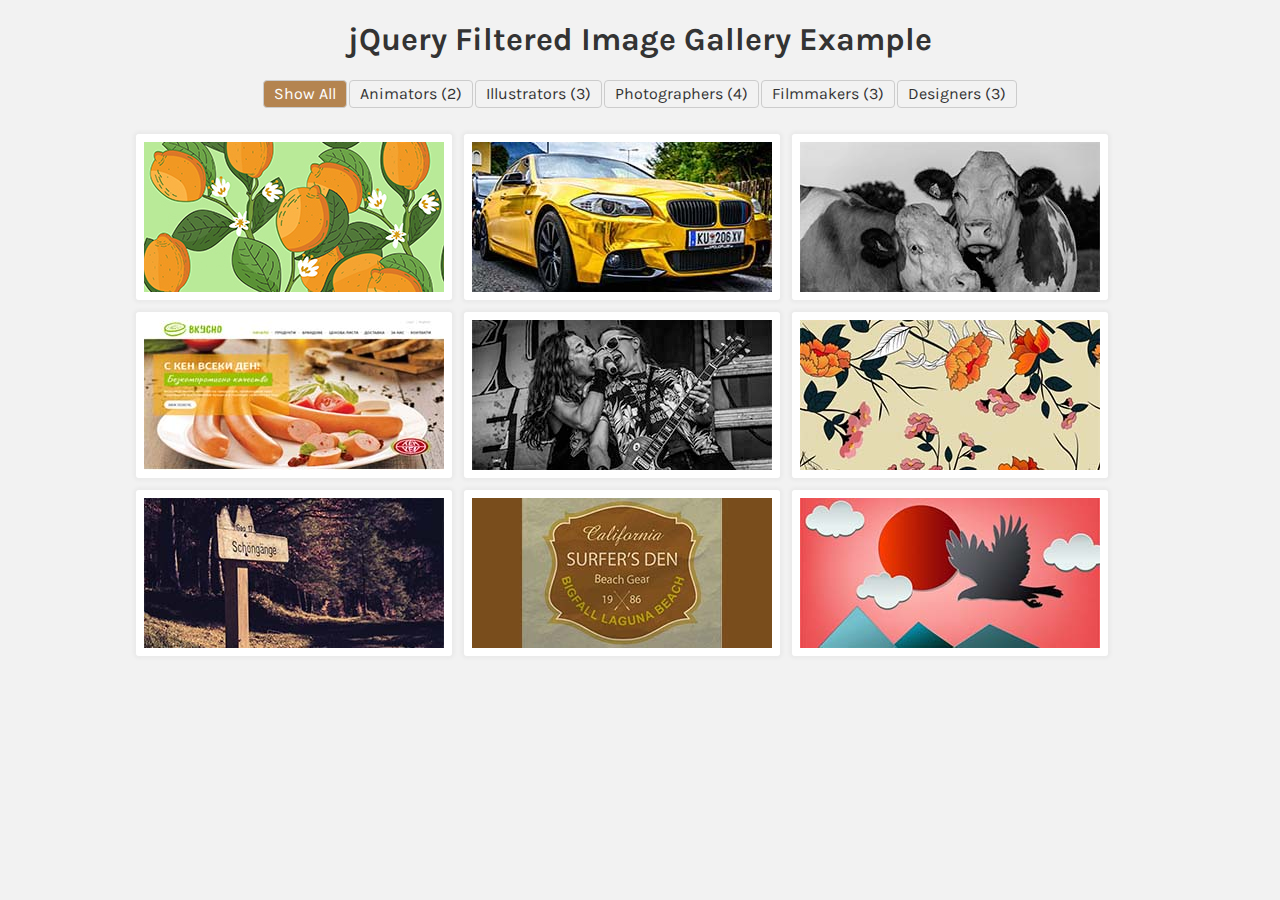
<file: ass4/jquery-filtered-image-gallery/index.html>
<!DOCTYPE html><html>  <head>    <title>jQuery Filtered Image Gallery Example</title>    <link rel="stylesheet" href="css/style.css" />  </head>  <body>  <h1 style="text-align:center;">jQuery Filtered Image Gallery Example</h1>    <div id="buttons"></div>    <div id="gallery">      <img src="img/01.jpg" data-tags="Animators, Illustrators" alt="lemon" />      <img src="img/02.jpg" data-tags="Photographers, Filmmakers" alt="car" />      <img src="img/03.jpg" data-tags="Photographers, Filmmakers" alt="animals" />      <img src="img/04.jpg" data-tags="Designers" alt="sites" />      <img src="img/05.jpg" data-tags="Photographers, Filmmakers" alt="team music" />       <img src="img/06.jpg" data-tags="Designers, Illustrators" alt="flowers" />      <img src="img/07.jpg" data-tags="Photographers" alt="nature" />      <img src="img/08.jpg" data-tags="Designers" alt="laguna" />         <img src="img/09.jpg" data-tags="Animators, Illustrators" alt="design" />    </div>   <!-- jQuery -->   <script src="https://code.jquery.com/jquery-3.4.1.min.js"></script>    <script src="js/filter-tags.js"></script>  </body></html>
</file>
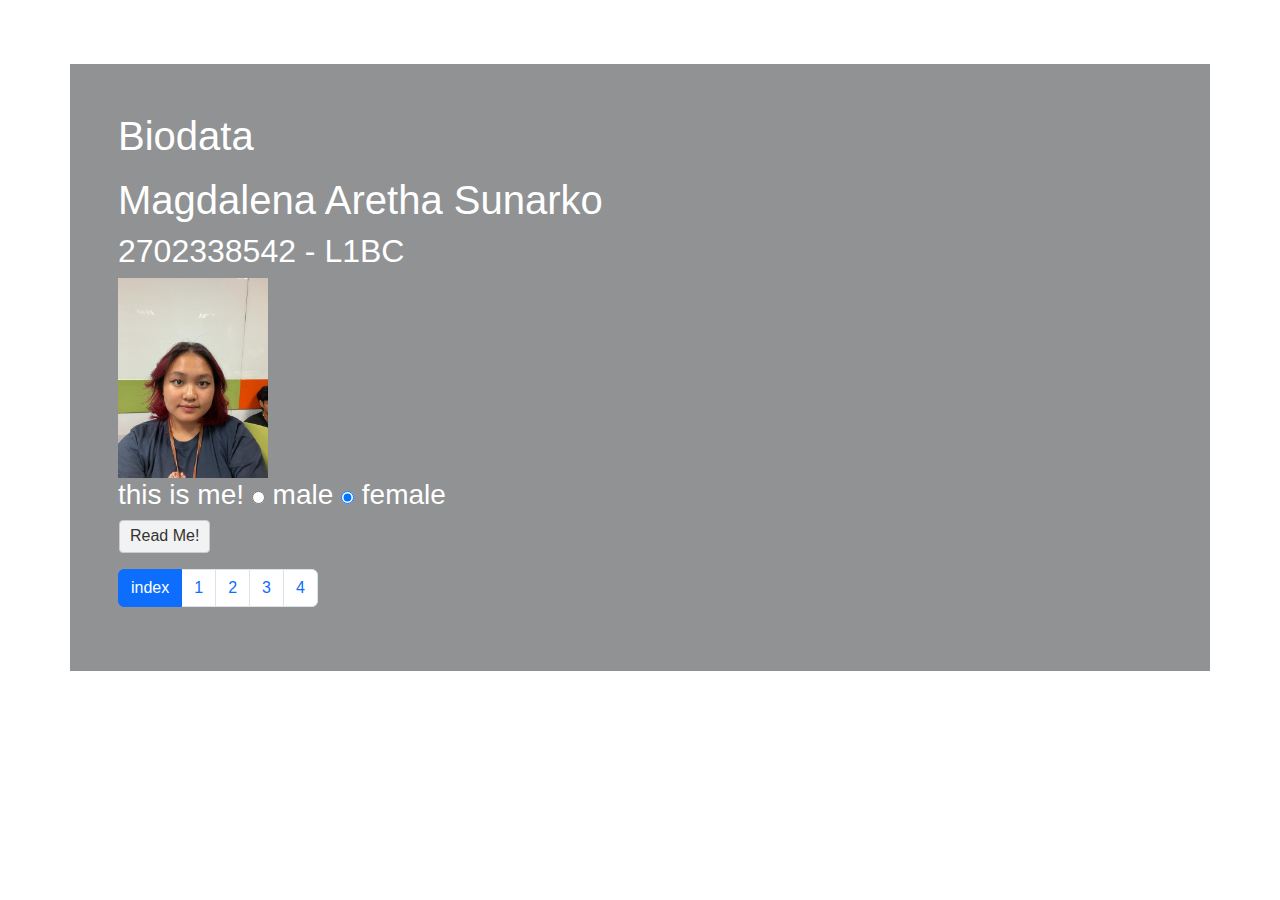
<file: ass4/bio.html>
<!DOCTYPE html>
<html lang="en">
    <head>
    <title>Boti</title>
    <meta charset="utf-8">
    <meta name="viewport" content="width=device-width, initial-scale=1">
    <link href="https://cdn.jsdelivr.net/npm/bootstrap@5.3.2/dist/css/bootstrap.min.css" rel="stylesheet">
    <script src="https://cdn.jsdelivr.net/npm/bootstrap@5.3.2/dist/js/bootstrap.bundle.min.js">

    </script>
    <meta charset="utf-8"> 
    <link rel="stylesheet" href="base.css">

</head>

<body>
<p>
    <div class="container p-5 my-5 bg-opacity-50 bg-dark text-white">
        <legend><h1 >Biodata</h1></legend>
    <h1 class="body">Magdalena Aretha Sunarko</h1>
    <h2 class="body">2702338542 - L1BC</h2>
    <img src="makda.jpg" alt="this is magda!" width="150" height="200">
    <h3>this is me!
    <input type= "radio" name="gender" value="male">
        male
    <input type= "radio" name="gender" value="female" checked>
        female
    </h3>
    


<button data-bs-toggle="collapse" data-bs-target="#demo">Read Me!</button>

<div id="demo" class="collapse">
<p>I am a very passionate person and I love to keep up with the newest art and fashion trends. I also love to dance, scuba dive, crochet, and art in general. Other things I enjoy as well is cosplaying, which can summarize all my hobbies in to one, well, except scuba diving of course.</p>
</div>
</p>


<div>
<ul class="pagination">
    <li class="page-item"><a class="page-link active" href="bio.html">index</a></li>
    <li class="page-item"><a class="page-link" href="hobbies.html">1</a></li>
    <li class="page-item"><a class="page-link" href="omah.html">2</a></li>
    <li class="page-item"><a class="page-link" href="skills.html">3</a></li>
    <li class="page-item"><a class="page-link" href="school.html">4</a></li>
  </ul>
</div>
</body>
</html>
</file>
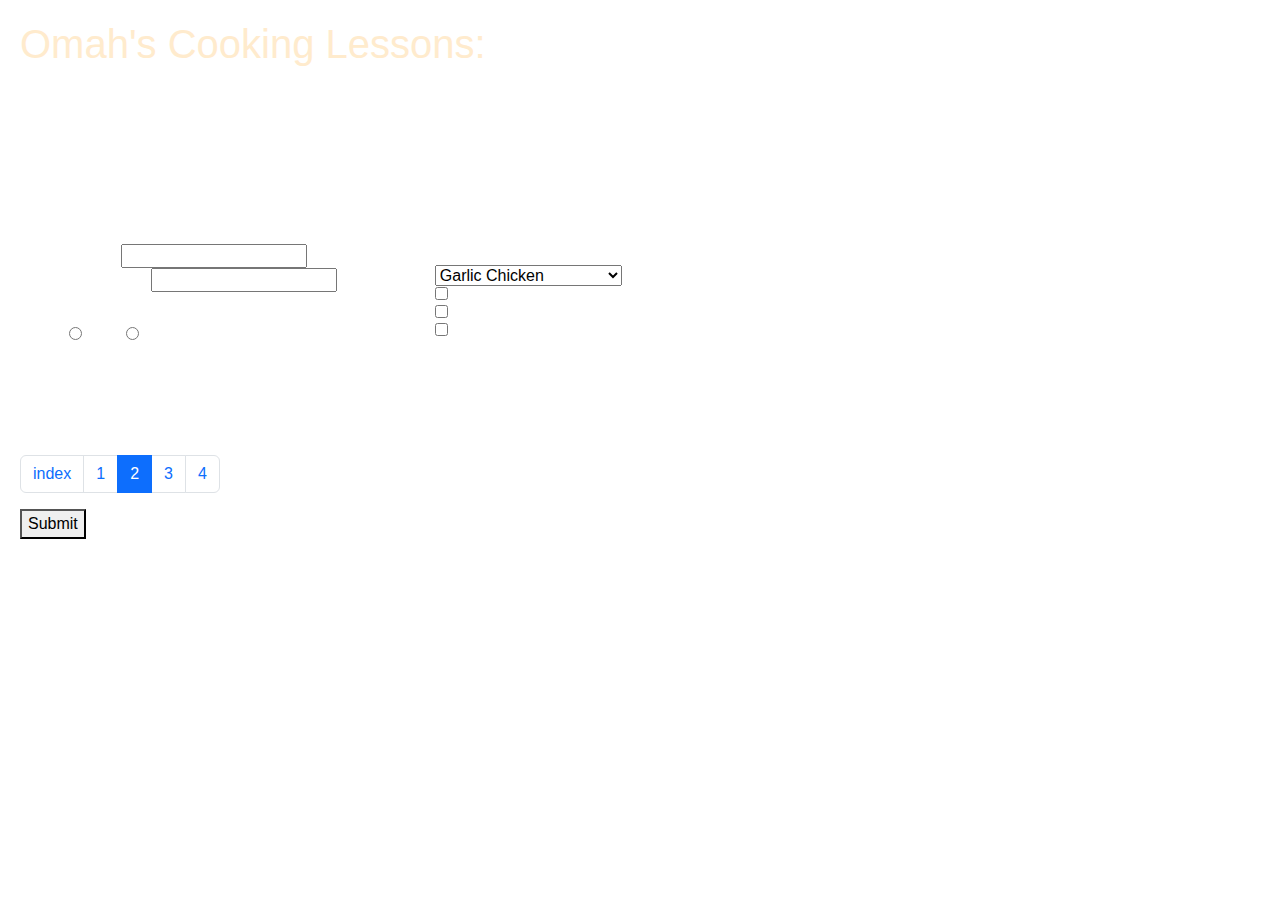
<file: ass4/omah.html>
<head>
    <title>OMAH</title>

    <!DOCTYPE html>
<html lang="en">
    <head>
    <title>Boti</title>
    <meta charset="utf-8">
    <meta name="viewport" content="width=device-width, initial-scale=1">
    <link href="https://cdn.jsdelivr.net/npm/bootstrap@5.3.2/dist/css/bootstrap.min.css" rel="stylesheet">
    <script src="https://cdn.jsdelivr.net/npm/bootstrap@5.3.2/dist/js/bootstrap.bundle.min.js">

    </script>
    <meta charset="utf-8">
    
    <style>

        .title{
            font-family: fantasy;
            text-align: center;
            font-size: xx-large;
            color: burlywood;
        }

        body{
            font-family: 'Gill Sans', 'Gill Sans MT', Calibri, 'Trebuchet MS', sans-serif;
            text-align: justify;
            color: blanchedalmond;
            margin-left: 20px ;
            margin-top: 20px;
            margin-bottom: 20px;
            
        }

        body {
            background-image: url('https://img.freepik.com/free-vector/gradient-grainy-texture_23-2148981502.jpg?w=900&t=st=1695299238~exp=1695299838~hmac=0a8dd95930421b62f9e5e8b92fd4fcd724a603b72387f18f27706ed357cfadcf') ;
            background-size: cover;
            background-repeat: no-repeat;
            max-width: 100%;
            }

        

    </style>


</head>

<body>
    <h1>Omah's Cooking Lessons:</h1>
<table>
    
<form>
  <tr>
    <td>
<div class="container p-5 my-5 bg-transparent text-white">
    <h1>Identification:</h1>
    <label for="first_name">Name: </label>
    <input type="form">
    <br><label for="asn">ASN/Class</label>
        <input type="form">
        <br><p>Gender:</p>
        <input type= "radio" name="gender" value="male">
        male
    <input type= "radio" name="gender" value="female">
        female
    
       
    </form>
    </td>
</div>

    <th><div class="container p-5 my-5 bg-transparent text-white">
        <h1>Selections:</h1>
        <br><br>
        <select id="mySelect">
            <option value="One">Garlic Chicken</option>
            <option value="Two">Pizza Quatro Formaggi</option>
            <option value="Three">Crispy Pork</option>
          </select>
          

<br><input type="checkbox">Nut allergy
<br><input type="checkbox">Egg allergy
<br><input type="checkbox">Milk allergy
<br>
<br>

          
</div>
    </th>
    <td>
        
    </td>
</table>
<ul class="pagination">
    <li class="page-item"><a class="page-link" href="bio.html">index</a></li>
    <li class="page-item"><a class="page-link" href="hobbies.html">1</a></li>
    <li class="page-item"><a class="page-link active" href="omah.html">2</a></li>
    <li class="page-item"><a class="page-link" href="skills.html">3</a></li>
    <li class="page-item"><a class="page-link" href="school.html">4</a></li>
    </ul>
<button type="submit" a href="omah.html">Submit</button>

</body>
</file>
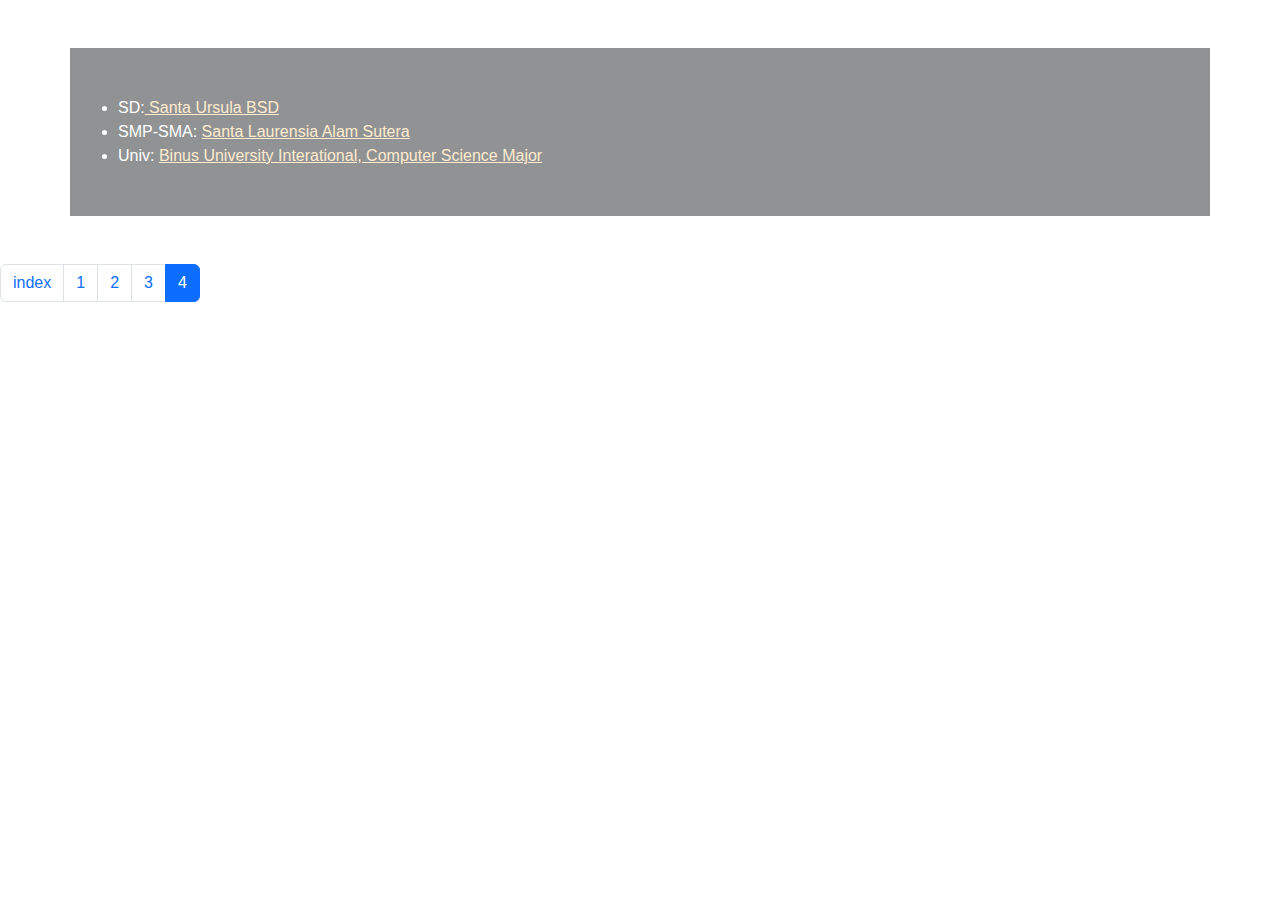
<file: ass4/school.html>
<!DOCTYPE html>
<html lang="en">
    <head>
    <title>Boti</title>
    <meta charset="utf-8">
    <meta name="viewport" content="width=device-width, initial-scale=1">
    <link href="https://cdn.jsdelivr.net/npm/bootstrap@5.3.2/dist/css/bootstrap.min.css" rel="stylesheet">
    <script src="https://cdn.jsdelivr.net/npm/bootstrap@5.3.2/dist/js/bootstrap.bundle.min.js">

    </script>
    <meta charset="utf-8">
    <link rel="stylesheet" href="base.css">

</head>


<body>
    <div class="container p-5 my-5 bg-opacity-50 bg-dark text-white">
        <li>SD:<a href="https://www.sanurbsd-tng.sch.id" style="color :blanchedalmond"> Santa Ursula BSD </a></li>
        <li>SMP-SMA: <a href="https://www.santa-laurensia.com" style="color:blanchedalmond">Santa Laurensia Alam Sutera</a></li>
        <li>Univ: <a href="https://international.binus.ac.id" style="color:blanchedalmond">Binus University Interational, Computer Science Major</a></li>
        
    </ul>
    
    </div>
    <ul class="pagination">
        <li class="page-item"><a class="page-link" href="bio.html">index</a></li>
        <li class="page-item"><a class="page-link" href="hobbies.html">1</a></li>
        <li class="page-item"><a class="page-link" href="omah.html">2</a></li>
        <li class="page-item"><a class="page-link" href="skills.html">3</a></li>
        <li class="page-item"><a class="page-link active" href="school.html">4</a></li>
</ul>
</body>
</file>
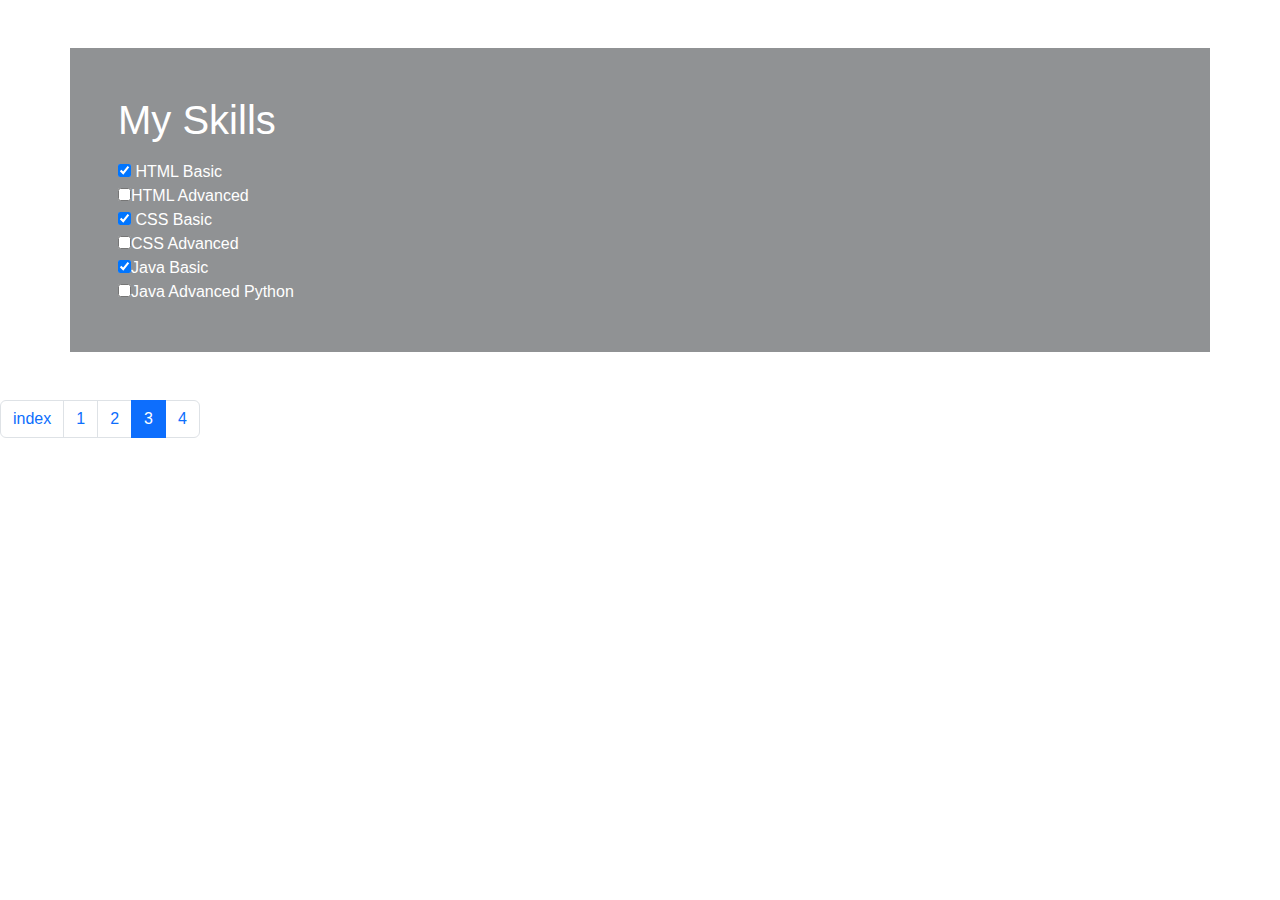
<file: ass4/skills.html>
<!DOCTYPE html>
<html lang="en">
    <head>
    <title>Boti</title>
    <meta charset="utf-8">
    <meta name="viewport" content="width=device-width, initial-scale=1">
    <link href="https://cdn.jsdelivr.net/npm/bootstrap@5.3.2/dist/css/bootstrap.min.css" rel="stylesheet">
    <script src="https://cdn.jsdelivr.net/npm/bootstrap@5.3.2/dist/js/bootstrap.bundle.min.js">

    </script>
    <meta charset="utf-8">
    <link rel="stylesheet" href="base.css">

</head>
        <body>
<div class="container p-5 my-5 bg-opacity-50 bg-dark text-white">
                <legend><h1>My Skills</h1></legend>
        
               <br> <input type="checkbox" name="HTML Basic" checked> HTML Basic
               <br> <input type="checkbox" name="HTML Advanced">HTML Advanced
               <br> <input type="checkbox" name="CSS Basic"checked> CSS Basic
                <br><input type="checkbox" name="CSS Advanced">CSS Advanced
               <br> <input type="checkbox" name="Java Basic"checked>Java Basic
               <br> <input type="checkbox" name="Java Advanced">Java Advanced
                <br<input type="checkbox" name="Python"checked>Python
            </div>  
            <ul class="pagination">
                <li class="page-item"><a class="page-link" href="bio.html">index</a></li>
                <li class="page-item"><a class="page-link" href="hobbies.html">1</a></li>
                <li class="page-item"><a class="page-link" href="omah.html">2</a></li>
                <li class="page-item"><a class="page-link active" href="skills.html">3</a></li>
                <li class="page-item"><a class="page-link" href="school.html">4</a></li>
                </ul>
        </body>
</file>
<file: ass4/jquery-filtered-image-gallery/css/style.css>
@import url(http://fonts.googleapis.com/css?family=Karla:400,700);

body {
	margin: 0;
	padding: 0;
	background-color: #f2f2f2;
	font-family: 'Karla', sans-serif;
    color: #333;}

#buttons{
	text-align: center;
	margin: 20px 0;}

button {
	background-color: #f2f2f2;
	border: 1px solid #ccc;
	padding: 3px 10px 4px 10px;
	margin: 0 1px;
	border-radius: 4px;
	color: #333;
	font-family: 'Karla', sans-serif;
	font-size: 100%;}

button:hover, button.active {
	background-color: #b48450;
	color: #fff;
	cursor: pointer;}

#gallery {
	text-align: center;
	max-width: 1020px;
	margin: 0 auto;}

#gallery img {
	width: 300px;
	height: 150px;
	border-radius: 3px;
	border: 8px solid #fff;
	margin: 6px;
    -webkit-box-shadow: 0 0 3px 3px #ebebeb;
    box-shadow: 0 0 3px 3px #ebebeb;
	float: left;}
</file>
<file: ass4/base.css>
.title{
                font-family: "LEMONMILK-Bold", sans-serif;
                text-align: center;
                font-size: xx-large;
                color: burlywood;
            }
    
            body{
                font-family:"zh-cn", sans-serif ;
                text-align: justify;
                color: rgb(255, 255, 255);
                margin-left: 20px ;
                margin-top: 20px;
                margin-bottom: 20px;
                display: flex;
                flex-direction: column;
                
                
            }
    
            
            body {
                background-image: url('https://images.pexels.com/photos/6985260/pexels-photo-6985260.jpeg?auto=compress&cs=tinysrgb&w=1260&h=750&dpr=2') ;
                background-size: cover;
                background-repeat: no-repeat;
                max-width: 100%;
                overflow:scroll;
                table-layout: auto;
                margin:0;
            }
            table, th, td {
                border: 1px solid white;
                border-collapse: collapse;
                table-layout: auto;
                margin:0
              }
              th, td {
                background-color: #96D4D4;
              }


              #buttons{
                text-align: center;
                margin: 20px 0;}
              button {
                background-color: #f2f2f2;
                border: 1px solid #ccc;
                padding: 3px 10px 4px 10px;
                margin: 0 1px;
                border-radius: 4px;
                color: #333;
                font-family: 'Karla', sans-serif;
                font-size: 100%;}
            
            button:hover, button.active {
                background-color: #b48450;
                color: #fff;
                cursor: pointer;}
            
            #gallery {
                text-align: center;
                max-width: 30%;
                margin: 0 auto;}
            
            #gallery img {
                width: 300px;
                height: 150px;
                border-radius: 3px;
                border: 8px solid #fff;
                margin: 6px;
                -webkit-box-shadow: 0 0 3px 3px #ebebeb;
                box-shadow: 0 0 3px 3px #ebebeb;
                float: left;}
</file>
